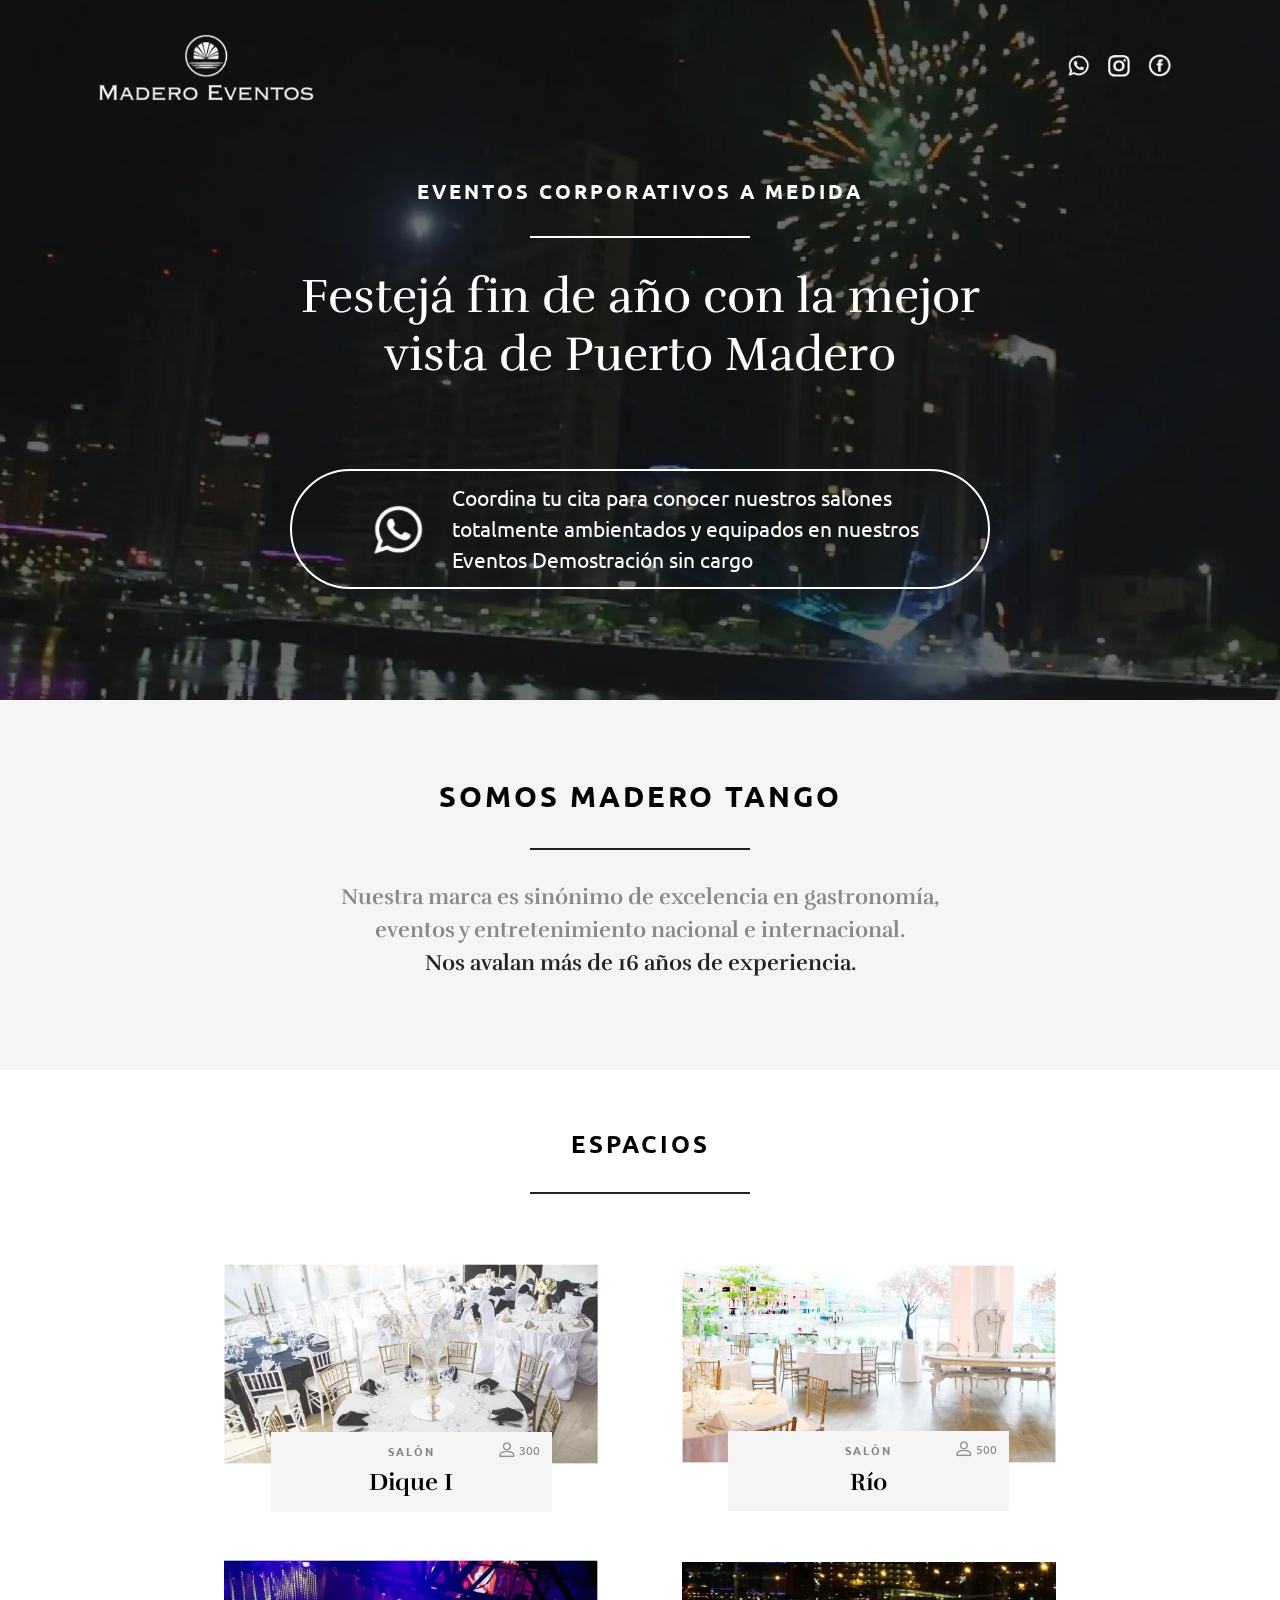
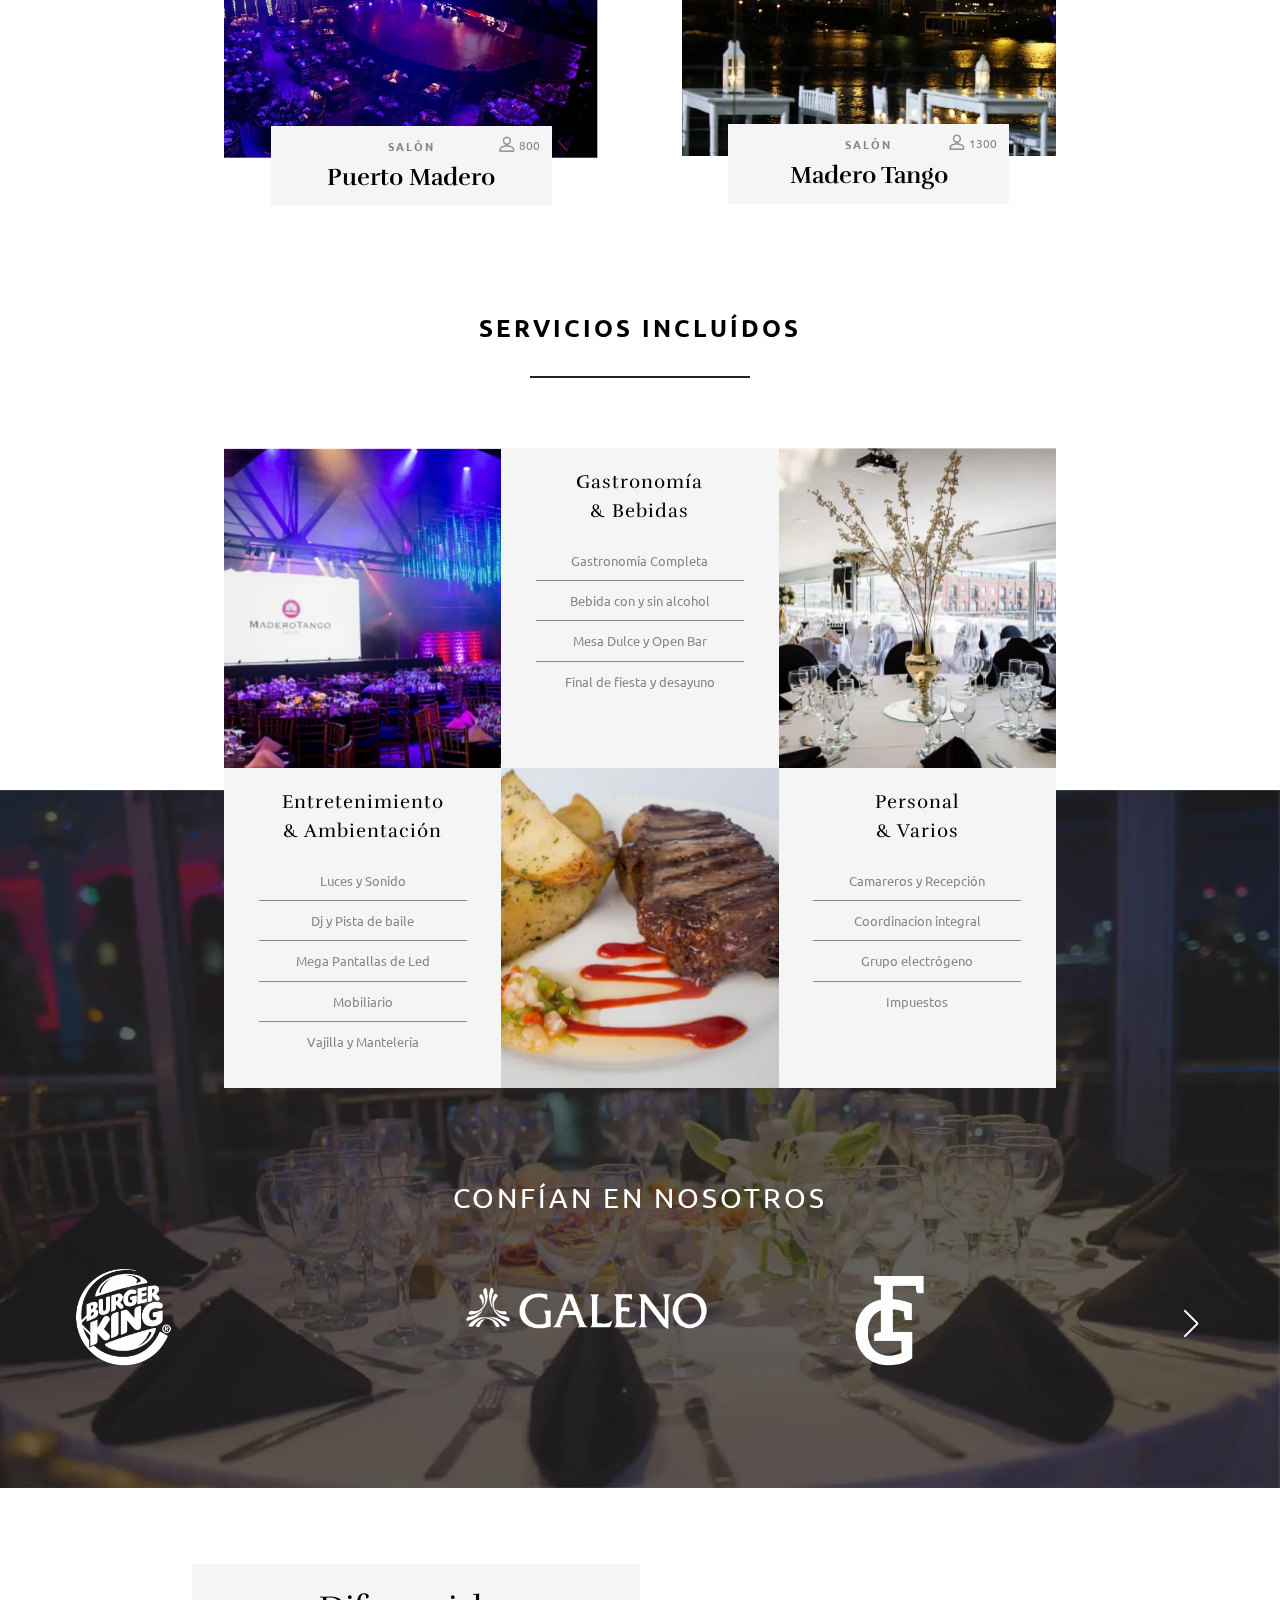
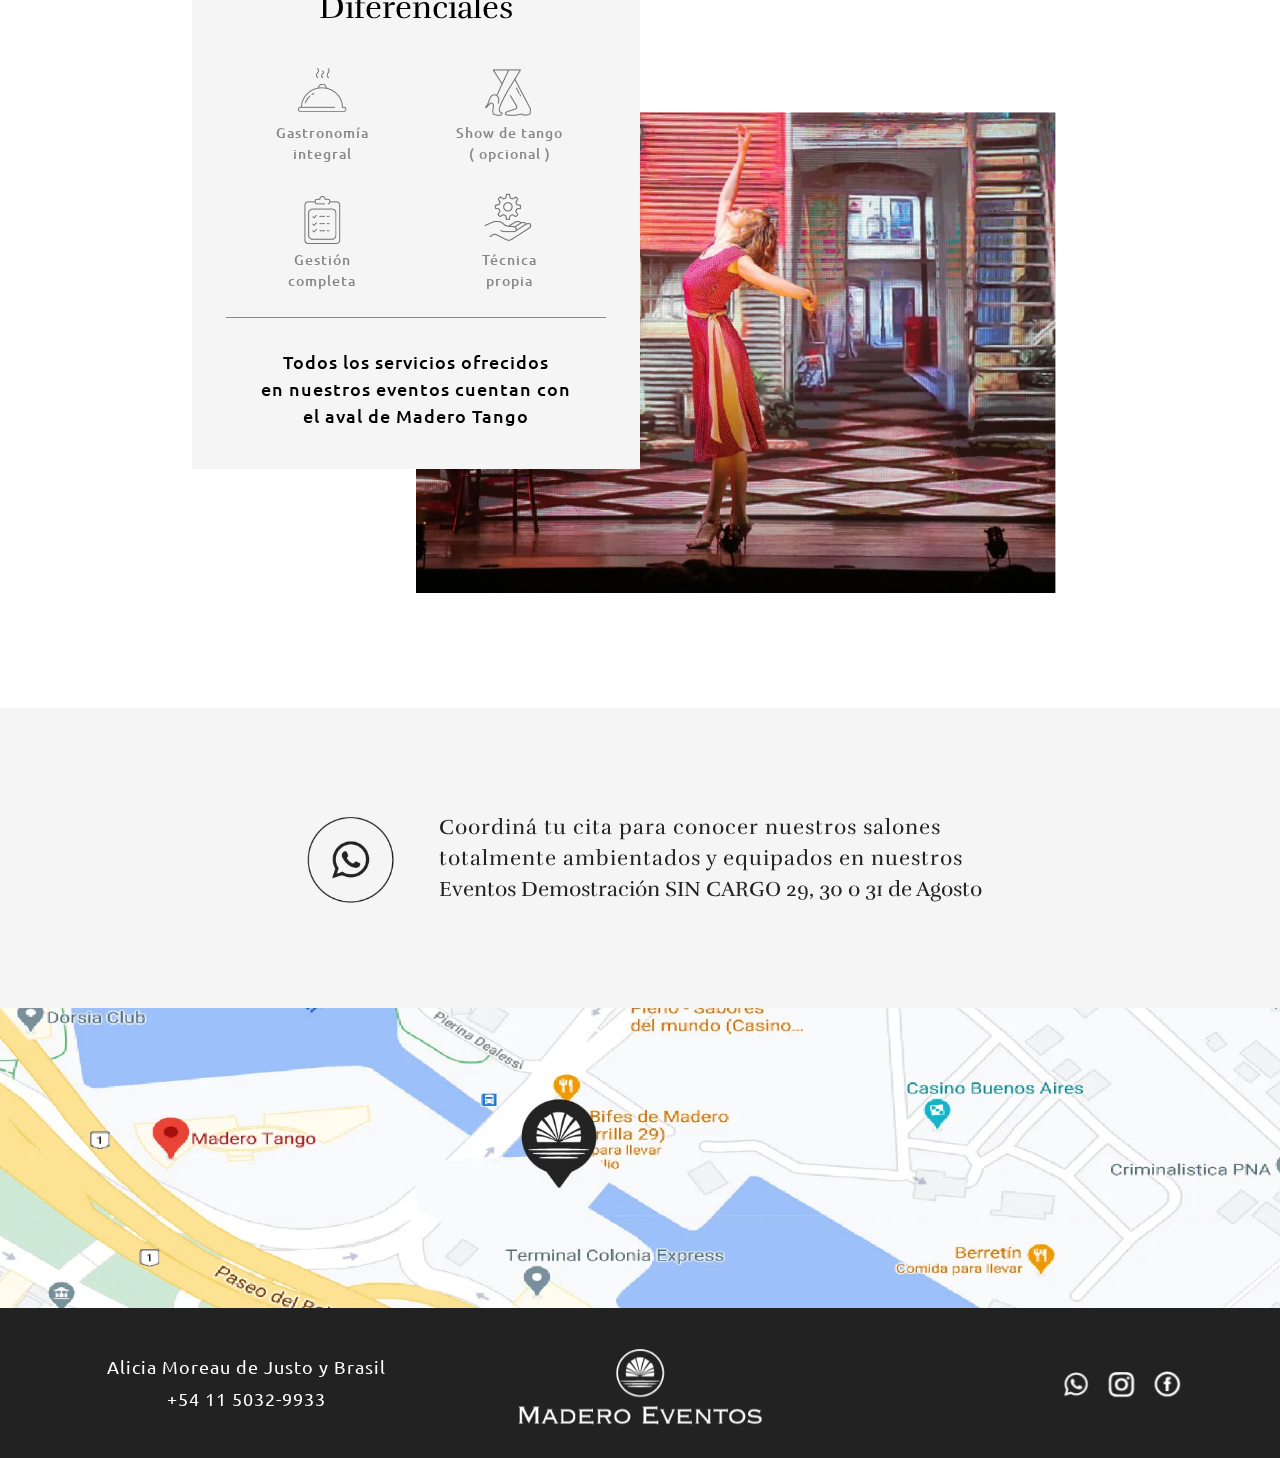
<file: index.html>
<!DOCTYPE html>
<html lang="es">
  <head>
    <meta charset="UTF-8" />
    <meta http-equiv="X-UA-Compatible" content="IE=edge" />
    <meta name="viewport" content="width=device-width, initial-scale=1.0" />
    <link rel="stylesheet" href="src/css/style.css" />
    <link rel="preconnect" href="https://fonts.googleapis.com" />
    <link rel="preconnect" href="https://fonts.gstatic.com" crossorigin />
    <link
      href="https://fonts.googleapis.com/css2?family=Montserrat:wght@300;400;500&family=Rufina:wght@400;700&family=Ubuntu:wght@300;400;700&display=swap"
      rel="stylesheet"
    />
    <link
      rel="stylesheet"
      href="https://unpkg.com/swiper/swiper-bundle.min.css"
    />
    <link rel="icon" href="src/images/favicon.png" />
    <link
      rel="preload"
      as="image"
      href="src/images/hero.webp"
      type="image/webp"
    />
    <title>Madero Tango Eventos</title>
  </head>
  <body>
    <header class="header">
      <div class="header--container">
        <figure class="header--container--figure">
          <img
            src="src/images/logo-madero-eventos.png"
            alt="logo-madero-eventos"
          />
        </figure>
        <div class="header--container--redes">
          <a
            href="https://wa.link/bwr34r"
            class="header--container--redes--a"
            target="_blank"
            ><img src="src/images/redes1.png" alt="wsp"
          /></a>
          <a
            href="https://www.instagram.com/maderotangoeventos/"
            class="header--container--redes--a"
            target="_blank"
            ><img src="src/images/redes2.png" alt="ig"
          /></a>
          <a
            href="https://www.facebook.com/maderotangoeventos/"
            class="header--container--redes--a"
            target="_blank"
            ><img src="src/images/redes3.png" alt="fb"
          /></a>
        </div>
      </div>
    </header>
    <div class="hero corporativo">
      <div class="hero--container">
        <h3 class="hero--container--title desk">
          eventos corporativos a medida
        </h3>
        <h3 class="hero--container--title mob">
          eventos <br />
          corporativos a medida
        </h3>
        <div class="hero--container--line"></div>
        <h2 class="hero--container--subtitle desk">
          Festejá fin de año con la mejor <br />
          vista de Puerto Madero
        </h2>
        <h2 class="hero--container--subtitle mob">
          Festejá fin de año <br />
          con la mejor vista de <br />
          Puerto Madero
        </h2>
        <div class="hero--container--contacto">
          <a
            href="https://wa.link/bwr34r"
            class="hero--container--contacto--link"
            target="_blank"
          >
            <figure></figure>
            <div class="hero--container--contacto--link--text">
              <p class="desk">
                <span class="span1">
                  Coordina tu cita para conocer nuestros salones <br />
                  totalmente ambientados y equipados en nuestros
                </span>
                Eventos Demostración sin cargo
              </p>
              <p class="mob">
                <span class="span2">
                  Coordina tu cita para conocer <br />
                  nuestros salones totalmente <br />
                  ambientados y equipados en</span
                >
                <br />
                <span class="span1"> nuestros Eventos Demostración </span>
                <br />
                sin cargo
              </p>
            </div>
          </a>
        </div>
      </div>
    </div>
    <section class="somos">
      <div class="somos--container">
        <h1 class="somos--container--title">somos madero tango</h1>
        <div class="somos--container--line"></div>
        <p class="somos--container--text desk">
          Nuestra marca es sinónimo de excelencia en gastronomía, <br />
          eventos y entretenimiento nacional e internacional.
        </p>
        <p class="somos--container--text-span desk">
          Nos avalan más de 16 años de experiencia.
        </p>
        <p class="somos--container--text mob">
          Nuestra marca es sinónimo <br />
          de excelencia en gastronomía, eventos y <br />
          entretenimiento nacional e internacional. <br />
        </p>
        <p class="somos--container--text-span mob">
          Nos avalan más de 16 años <br />
          de experiencia.
        </p>
      </div>
    </section>
    <section class="espacios">
      <h4 class="espacios--title">espacios</h4>
      <div class="espacios--line"></div>
      <div class="espacios--container">
        <div class="espacios--container--box">
          <img
            src="src/images/salon1.webp"
            alt=""
            class="espacios--container--box--bg"
          />
          <div class="espacios--container--box--text">
            <div class="espacios--container--box--text--capacidad">
              <img src="src/images/capacidad.png" alt="" />
              <p>300</p>
            </div>
            <p class="espacios--container--box--text--salon">SALÓN</p>
            <h6>Dique I</h6>
          </div>
        </div>
        <div class="espacios--container--box">
          <img
            src="src/images/salon2.webp"
            alt=""
            class="espacios--container--box--bg"
          />
          <div class="espacios--container--box--text">
            <div class="espacios--container--box--text--capacidad">
              <img src="src/images/capacidad.png" alt="" />
              <p>500</p>
            </div>
            <p class="espacios--container--box--text--salon">SALÓN</p>
            <h6>Río</h6>
          </div>
        </div>
        <div class="espacios--container--box">
          <img
            src="src/images/salon3.webp"
            alt=""
            class="espacios--container--box--bg"
          />
          <div class="espacios--container--box--text">
            <div class="espacios--container--box--text--capacidad">
              <img src="src/images/capacidad.png" alt="" />
              <p>800</p>
            </div>
            <p class="espacios--container--box--text--salon">SALÓN</p>
            <h6>Puerto Madero</h6>
          </div>
        </div>
        <div class="espacios--container--box">
          <img
            src="src/images/salon4.webp"
            alt=""
            class="espacios--container--box--bg"
          />
          <div class="espacios--container--box--text">
            <div class="espacios--container--box--text--capacidad">
              <img src="src/images/capacidad.png" alt="" />
              <p>1300</p>
            </div>
            <p class="espacios--container--box--text--salon">SALÓN</p>
            <h6>Madero Tango</h6>
          </div>
        </div>
      </div>
    </section>
    <section class="servicios">
      <h4 class="servicios--title">servicios incluídos</h4>
      <div class="servicios--line"></div>
      <div class="servicios--container desk">
        <div class="servicios--container--box">
          <img src="src/images/servicios1.webp" alt="" />
        </div>
        <div class="servicios--container--box">
          <h6 class="servicios--container--box--title">
            Gastronomía <br />
            & Bebidas
          </h6>
          <p class="servicios--container--box--text">Gastronomía Completa</p>
          <div class="servicios--container--box--line"></div>
          <p class="servicios--container--box--text">
            Bebida con y sin alcohol
          </p>
          <div class="servicios--container--box--line"></div>
          <p class="servicios--container--box--text">Mesa Dulce y Open Bar</p>
          <div class="servicios--container--box--line"></div>
          <p class="servicios--container--box--text">
            Final de fiesta y desayuno
          </p>
        </div>
        <div class="servicios--container--box">
          <img src="src/images/servicios2.webp" alt="" />
        </div>
        <div class="servicios--container--box">
          <h6 class="servicios--container--box--title">
            Entretenimiento <br />
            & Ambientación
          </h6>
          <p class="servicios--container--box--text">Luces y Sonido</p>
          <div class="servicios--container--box--line"></div>
          <p class="servicios--container--box--text">Dj y Pista de baile</p>
          <div class="servicios--container--box--line"></div>
          <p class="servicios--container--box--text">Mega Pantallas de Led</p>
          <div class="servicios--container--box--line"></div>
          <p class="servicios--container--box--text">Mobiliario</p>
          <div class="servicios--container--box--line"></div>
          <p class="servicios--container--box--text">Vajilla y Mantelería</p>
        </div>
        <div class="servicios--container--box">
          <img src="src/images/servicios3.webp" alt="" />
        </div>
        <div class="servicios--container--box">
          <h6 class="servicios--container--box--title">
            Personal <br />
            & Varios
          </h6>
          <p class="servicios--container--box--text">Camareros y Recepción</p>
          <div class="servicios--container--box--line"></div>
          <p class="servicios--container--box--text">Coordinacion integral</p>
          <div class="servicios--container--box--line"></div>
          <p class="servicios--container--box--text">Grupo electrógeno</p>
          <div class="servicios--container--box--line"></div>
          <p class="servicios--container--box--text">Impuestos</p>
        </div>
      </div>
      <div class="servicios--container mob">
        <div class="servicios--container--box">
          <img src="src/images/servicios3.webp" alt="" />
          <h6 class="servicios--container--box--title">
            Gastronomía <br />
            & Bebidas
          </h6>
          <p class="servicios--container--box--text">Gastronomía Completa</p>
          <div class="servicios--container--box--line"></div>
          <p class="servicios--container--box--text">
            Bebida con y sin alcohol
          </p>
          <div class="servicios--container--box--line"></div>
          <p class="servicios--container--box--text">Mesa Dulce y Open Bar</p>
          <div class="servicios--container--box--line"></div>
          <p class="servicios--container--box--text">
            Final de fiesta y desayuno
          </p>
        </div>

        <div class="servicios--container--box">
          <img src="src/images/servicios1.webp" alt="" />
          <h6 class="servicios--container--box--title">
            Entretenimiento <br />
            & Ambientación
          </h6>
          <p class="servicios--container--box--text">Luces y Sonido</p>
          <div class="servicios--container--box--line"></div>
          <p class="servicios--container--box--text">Dj y Pista de baile</p>
          <div class="servicios--container--box--line"></div>
          <p class="servicios--container--box--text">Mega Pantallas de Led</p>
          <div class="servicios--container--box--line"></div>
          <p class="servicios--container--box--text">Mobiliario</p>
          <div class="servicios--container--box--line"></div>
          <p class="servicios--container--box--text">Vajilla y Mantelería</p>
        </div>

        <div class="servicios--container--box">
          <img src="src/images/servicios2.webp" alt="" />
          <h6 class="servicios--container--box--title">
            Personal <br />
            & Varios
          </h6>
          <p class="servicios--container--box--text">Camareros y Recepción</p>
          <div class="servicios--container--box--line"></div>
          <p class="servicios--container--box--text">Coordinacion integral</p>
          <div class="servicios--container--box--line"></div>
          <p class="servicios--container--box--text">Grupo electrógeno</p>
          <div class="servicios--container--box--line"></div>
          <p class="servicios--container--box--text">Impuestos</p>
        </div>
      </div>
      <div class="servicios--confianza">
        <h5 class="servicios--confianza--title">confían en nosotros</h5>

        <!-- Swiper -->
        <div class="swiper-container mySwiper">
          <div class="swiper-wrapper">
            <div class="swiper-slide">
              <img src="src/images/logos1.png" alt="" class="logo-1" />
            </div>
            <div class="swiper-slide">
              <img src="src/images/logos2.png" alt="" class="logo-3" />
            </div>
            <div class="swiper-slide">
              <img src="src/images/logos3.png" alt="" class="logo-1" />
            </div>
            <div class="swiper-slide">
              <img src="src/images/logos4.png" alt="" class="logo-3" />
            </div>
            <div class="swiper-slide">
              <img src="src/images/logos5.png" alt="" class="logo-2" />
            </div>
            <div class="swiper-slide">
              <img src="src/images/logos6.png" alt="" class="logo-3" />
            </div>
            <div class="swiper-slide">
              <img src="src/images/logos7.png" alt="" class="logo-3" />
            </div>
            <div class="swiper-slide">
              <img src="src/images/logos8.png" alt="" class="logo-2" />
            </div>
            <div class="swiper-slide">
              <img src="src/images/logos9.png" alt="" class="logo-2" />
            </div>
            <div class="swiper-slide">
              <img src="src/images/logos10.png" alt="" class="logo-3" />
            </div>
            <div class="swiper-slide">
              <img src="src/images/logos11.png" alt="" class="logo-2" />
            </div>
            <div class="swiper-slide">
              <img src="src/images/logos12.png" alt="" class="logo-3" />
            </div>
            <div class="swiper-slide">
              <img src="src/images/logos13.png" alt="" class="logo-2" />
            </div>
            <div class="swiper-slide">
              <img src="src/images/logos14.png" alt="" class="logo-3" />
            </div>
            <div class="swiper-slide">
              <img src="src/images/logos15.png" alt="" class="logo-3" />
            </div>
          </div>
          <div class="swiper-button-next"></div>
          <div class="swiper-button-prev"></div>
        </div>
      </div>
    </section>
    <section class="diferenciales">
      <div class="diferenciales--container">
        <h6 class="diferenciales--container--title">Diferenciales</h6>
        <div class="diferenciales--container--boxcont">
          <div class="diferenciales--container--boxcont--box">
            <img
              src="src/images/diferenciales1.png"
              class="diferenciales--container--boxcont--box--img"
              alt=""
            />
            <p>
              Gastronomía <br />
              integral
            </p>
          </div>
          <div class="diferenciales--container--boxcont--box">
            <img
              src="src/images/diferenciales2.png"
              class="diferenciales--container--boxcont--box--img"
              alt=""
            />
            <p>
              Show de tango <br />
              ( opcional )
            </p>
          </div>
          <div class="diferenciales--container--boxcont--box">
            <img
              src="src/images/diferenciales3.png"
              class="diferenciales--container--boxcont--box--img"
              alt=""
            />
            <p>
              Gestión <br />
              completa
            </p>
          </div>
          <div class="diferenciales--container--boxcont--box">
            <img
              src="src/images/diferenciales4.png"
              class="diferenciales--container--boxcont--box--img"
              alt=""
            />
            <p>
              Técnica <br />
              propia
            </p>
          </div>
        </div>
        <p class="diferenciales--container--text">
          Todos los servicios ofrecidos
          <br />
          en nuestros eventos cuentan con
          <br />
          el aval de Madero Tango
        </p>
      </div>
      <img
        src="src/images/diferenciales-section.webp"
        class="diferenciales--img mob"
        alt=""
      />
    </section>
    <section class="contacto">
      <div class="contacto--container">
        <a
          href="https://wa.link/bwr34r"
          target="_blank"
          class="contacto--container--link"
        >
          <div class="contacto--container--link--img"></div>
          <div class="contacto--container--link--text">
            <p class="desk">
              <span class="span2">
                Coordiná tu cita para conocer nuestros salones <br />
                totalmente ambientados y equipados en nuestros
              </span>

              Eventos Demostración SIN CARGO 29, 30 o 31 de Agosto
            </p>
            <p class="mob">
              Coordiná tu cita para conocer nuestros <br />
              salones totalmente ambientados y equipados <br />
              en nuestros Eventos Demostración <br />
              SIN CARGO 29, 30 o 31 de Agosto
            </p>
          </div>
        </a>
      </div>
      <a
        href="https://www.google.com.ar/maps/place/Madero+Eventos+%7C+Salones+Eventos+%26+Fiestas+%7C+Puerto+Madero%7C+Madero+Tango+%7C/@-34.6238456,-58.3660055,17z/data=!3m1!4b1!4m5!3m4!1s0x95a334ce151d7abb:0x9421e45d0b001615!8m2!3d-34.6238456!4d-58.3638168"
        class="contacto--maplink"
      >
        <div class="contacto--maplink--map"></div>
      </a>
    </section>
    <footer class="footer">
      <div class="footer--container desk">
        <div class="footer--container--datos">
          <p>Alicia Moreau de Justo y Brasil</p>
          <p>+54 11 5032-9933</p>
        </div>
        <div class="footer--container--logo">
          <figure class="footer--container--logo--figure">
            <img src="src/images/logo-madero-eventos.png" alt="" />
          </figure>
        </div>
        <div class="footer--container--redes">
          <a
            href="https://wa.link/bwr34r"
            class="footer--container--redes--a"
            target="_blank"
            ><img src="src/images/redes1.png" alt="wsp"
          /></a>
          <a
            href="https://www.instagram.com/maderotangoeventos/"
            class="footer--container--redes--a"
            target="_blank"
            ><img src="src/images/redes2.png" alt="ig"
          /></a>
          <a
            href="https://www.facebook.com/maderotangoeventos/"
            class="footer--container--redes--a"
            target="_blank"
            ><img src="src/images/redes3.png" alt="fb"
          /></a>
        </div>
      </div>

      <div class="footer--container mob">
        <div class="footer--container--logo">
          <figure class="footer--container--logo--figure">
            <img src="src/images/logo-madero-eventos.png" alt="" />
          </figure>
        </div>
        <div class="footer--container--datos">
          <p>Alicia Moreau de Justo y Brasil</p>
          <p>+54 11 5032-9933</p>
        </div>

        <div class="footer--container--redes">
          <a
            href="https://wa.link/svljll"
            class="footer--container--redes--a"
            target="_blank"
            ><img src="src/images/redes1.png" alt="wsp"
          /></a>
          <a
            href="https://www.instagram.com/maderotangoeventos/"
            class="footer--container--redes--a"
            target="_blank"
            ><img src="src/images/redes2.png" alt="ig"
          /></a>
          <a
            href="https://www.facebook.com/maderotangoeventos/"
            class="footer--container--redes--a"
            target="_blank"
            ><img src="src/images/redes3.png" alt="fb"
          /></a>
        </div>
      </div>
    </footer>
    <script src="https://unpkg.com/swiper/swiper-bundle.min.js"></script>

    <!-- Initialize Swiper -->
    <script>
      var swiper = new Swiper(".mySwiper", {
        slidesPerView: 3,
        spaceBetween: 0,
        loop: true,
        autoplay: {
          delay: 4500,
          disableOnInteraction: false,
        },
        pagination: {
          el: ".swiper-pagination",
          clickable: true,
        },
        navigation: {
          nextEl: ".swiper-button-next",
          prevEl: ".swiper-button-prev",
        },
      });
    </script>
  </body>
</html>
</file>
<file: src/css/style.css>
/* Reboot Codes - Based on normalize.css v5.0.0
**********************/
html {
  line-height: 1.15;
  -ms-text-size-adjust: 100%;
  -webkit-text-size-adjust: 100%; }

body {
  margin: 0; }

article,
aside,
footer,
header,
nav,
section {
  display: block; }

h1 {
  font-size: 2em;
  margin: 0.67em 0; }

figcaption,
figure,
main {
  display: block; }

figure {
  margin: 1em 40px; }

hr {
  -webkit-box-sizing: content-box;
  box-sizing: content-box;
  height: 0;
  overflow: visible; }

pre {
  font-family: monospace, monospace;
  font-size: 1em; }

a {
  background-color: transparent;
  -webkit-text-decoration-skip: objects; }

a:active,
a:hover {
  outline-width: 0; }

abbr[title] {
  border-bottom: none;
  text-decoration: underline;
  -webkit-text-decoration: underline dotted;
  text-decoration: underline dotted; }

b,
strong {
  font-weight: inherit; }

b,
strong {
  font-weight: bolder; }

code,
kbd,
samp {
  font-family: monospace, monospace;
  font-size: 1em; }

dfn {
  font-style: italic; }

mark {
  background-color: #ff0;
  color: #000; }

small {
  font-size: 80%; }

sub,
sup {
  font-size: 75%;
  line-height: 0;
  position: relative;
  vertical-align: baseline; }

sub {
  bottom: -0.25em; }

sup {
  top: -0.5em; }

audio,
video {
  display: inline-block; }

audio:not([controls]) {
  display: none;
  height: 0; }

img {
  border-style: none; }

svg:not(:root) {
  overflow: hidden; }

button,
input,
optgroup,
select,
textarea {
  font-family: sans-serif;
  font-size: 100%;
  line-height: 1.15;
  margin: 0; }

button,
input {
  overflow: visible; }

button,
select {
  text-transform: none; }

button,
html [type="button"],
[type="reset"],
[type="submit"] {
  -webkit-appearance: button; }

button::-moz-focus-inner,
[type="button"]::-moz-focus-inner,
[type="reset"]::-moz-focus-inner,
[type="submit"]::-moz-focus-inner {
  border-style: none;
  padding: 0; }

button:-moz-focusring,
[type="button"]:-moz-focusring,
[type="reset"]:-moz-focusring,
[type="submit"]:-moz-focusring {
  outline: 1px dotted ButtonText; }

fieldset {
  border: 1px solid #c0c0c0;
  margin: 0 2px;
  padding: 0.35em 0.625em 0.75em; }

legend {
  -webkit-box-sizing: border-box;
  box-sizing: border-box;
  color: inherit;
  display: table;
  max-width: 100%;
  padding: 0;
  white-space: normal; }

progress {
  display: inline-block;
  vertical-align: baseline; }

textarea {
  overflow: auto; }

[type="checkbox"],
[type="radio"] {
  -webkit-box-sizing: border-box;
  box-sizing: border-box;
  padding: 0; }

[type="number"]::-webkit-inner-spin-button,
[type="number"]::-webkit-outer-spin-button {
  height: auto; }

[type="search"] {
  -webkit-appearance: textfield;
  outline-offset: -2px; }

[type="search"]::-webkit-search-cancel-button,
[type="search"]::-webkit-search-decoration {
  -webkit-appearance: none; }

::-webkit-file-upload-button {
  -webkit-appearance: button;
  font: inherit; }

details,
menu {
  display: block; }

summary {
  display: list-item; }

canvas {
  display: inline-block; }

template {
  display: none; }

[hidden] {
  display: none; }

html {
  -webkit-box-sizing: border-box;
  box-sizing: border-box; }

*,
*::before,
*::after {
  -webkit-box-sizing: inherit;
  box-sizing: inherit; }

@-ms-viewport {
  width: device-width; }

html {
  -ms-overflow-style: scrollbar;
  -webkit-tap-highlight-color: transparent; }

body {
  font-family: -apple-system, system-ui, BlinkMacSystemFont, "Segoe UI", Roboto, "Helvetica Neue", Arial, sans-serif;
  font-size: 1rem;
  font-weight: normal;
  line-height: 1.5; }

[tabindex="-1"]:focus {
  outline: none !important; }

h1, h2, h3, h4, h5, h6 {
  margin-top: 0;
  margin-bottom: .5rem; }

p {
  margin-top: 0;
  margin-bottom: 1rem; }

abbr[title],
abbr[data-original-title] {
  cursor: help; }

address {
  margin-bottom: 1rem;
  font-style: normal;
  line-height: inherit; }

ol,
ul,
dl {
  margin-top: 0;
  margin-bottom: 1rem; }

ol ol,
ul ul,
ol ul,
ul ol {
  margin-bottom: 0; }

dt {
  font-weight: bold; }

dd {
  margin-bottom: .5rem;
  margin-left: 0; }

blockquote {
  margin: 0 0 1rem; }

a {
  color: #0275d8;
  text-decoration: none; }

a:hover {
  color: inherit;
  text-decoration: underline; }

a:not([href]):not([tabindex]) {
  color: inherit;
  text-decoration: none; }

a:not([href]):not([tabindex]):focus, a:not([href]):not([tabindex]):hover {
  color: inherit;
  text-decoration: none; }

a:not([href]):not([tabindex]):focus {
  outline: 0; }

pre {
  margin-top: 0;
  margin-bottom: 1rem;
  overflow: auto; }

figure {
  margin: 0 0 1rem; }

img {
  vertical-align: middle; }

[role="button"] {
  cursor: pointer; }

a,
area,
button,
[role="button"],
input,
label,
select,
summary,
textarea {
  -ms-touch-action: manipulation;
  touch-action: manipulation; }

table {
  border-collapse: collapse;
  background-color: transparent; }

caption {
  padding-top: 0.75rem;
  padding-bottom: 0.75rem;
  color: #636c72;
  text-align: left;
  caption-side: bottom; }

th {
  text-align: left; }

label {
  display: inline-block;
  margin-bottom: .5rem; }

button:focus {
  outline: 1px dotted;
  outline: 5px auto -webkit-focus-ring-color; }

input,
button,
select,
textarea {
  line-height: inherit; }

input[type="radio"]:disabled,
input[type="checkbox"]:disabled {
  cursor: not-allowed; }

input[type="date"],
input[type="time"],
input[type="datetime-local"],
input[type="month"] {
  -webkit-appearance: listbox; }

textarea {
  resize: vertical; }

fieldset {
  min-width: 0;
  padding: 0;
  margin: 0;
  border: 0; }

legend {
  display: block;
  width: 100%;
  padding: 0;
  margin-bottom: .5rem;
  font-size: 1.5rem;
  line-height: inherit; }

input[type="search"] {
  -webkit-appearance: none; }

output {
  display: inline-block; }

[hidden] {
  display: none !important; }

/*# sourceMappingURL=bootstrap-reboot.css.map */
/* Media Queries Mixin
**********************/
* {
  -webkit-animation-name: load;
  animation-name: load;
  -webkit-animation-duration: 1s;
  animation-duration: 1s;
  -webkit-animation-timing-function: ease-in;
  animation-timing-function: ease-in;
  -webkit-animation-fill-mode: forwards;
  animation-fill-mode: forwards;
  opacity: 1;
  will-change: opacity; }

@-webkit-keyframes load {
  0% {
    opacity: 0; }
  100% {
    opacity: 1; } }

@keyframes load {
  0% {
    opacity: 0; }
  100% {
    opacity: 1; } }

html {
  margin: 0; }

body {
  margin: 0;
  width: 100%;
  font-size: 8px;
  max-width: 1800px;
  margin: 0 auto; }
  @media only screen and (min-width: 380px) {
    body {
      font-size: 10px; } }
  @media only screen and (min-width: 480px) {
    body {
      font-size: 12px; } }
  @media only screen and (min-width: 768px) {
    body {
      font-size: 16px; } }
  @media only screen and (min-width: 1780px) {
    body {
      -webkit-box-shadow: 0 0 5px 0 rgba(0, 0, 0, 0.5);
      box-shadow: 0 0 5px 0 rgba(0, 0, 0, 0.5); } }

h1,
h3,
h4,
h5 {
  text-transform: uppercase;
  letter-spacing: 2px;
  font-weight: 600;
  font-family: "Ubuntu", sans-serif; }
  @media only screen and (min-width: 768px) {
    h1,
    h3,
    h4,
    h5 {
      letter-spacing: 3px; } }

h4 {
  margin-bottom: 0;
  font-size: 2.2em; }
  @media only screen and (min-width: 768px) {
    h4 {
      font-size: 1.5em; } }

.desk {
  display: none; }

.servicios--container.desk {
  display: none; }

.footer--container.desk {
  display: none; }

@media only screen and (min-width: 768px) {
  .desk {
    display: -webkit-box;
    display: -ms-flexbox;
    display: flex; }
  .mob {
    display: none; }
  .servicios--container.desk {
    display: -webkit-box;
    display: -ms-flexbox;
    display: flex; }
  .servicios--container.mob {
    display: none; }
  .footer--container.desk {
    display: -webkit-box;
    display: -ms-flexbox;
    display: flex; }
  .footer--container.mob {
    display: none; } }

.header {
  width: 100%;
  max-width: 1800px;
  height: 130px;
  position: absolute;
  z-index: 2; }
  .header--container {
    width: 85%;
    height: 130px;
    margin: 0 auto;
    display: -webkit-box;
    display: -ms-flexbox;
    display: flex;
    -webkit-box-pack: center;
    -ms-flex-pack: center;
    justify-content: center;
    -webkit-box-align: center;
    -ms-flex-align: center;
    align-items: center; }
    @media only screen and (min-width: 768px) {
      .header--container {
        -webkit-box-pack: justify;
        -ms-flex-pack: justify;
        justify-content: space-between; } }
    .header--container--figure {
      margin: 0; }
      .header--container--figure img {
        width: 220px; }
    .header--container--redes {
      width: 130px;
      display: none;
      -webkit-box-pack: space-evenly;
      -ms-flex-pack: space-evenly;
      justify-content: space-evenly; }
      @media only screen and (min-width: 768px) {
        .header--container--redes {
          display: -webkit-box;
          display: -ms-flexbox;
          display: flex; } }
      .header--container--redes img {
        width: 30px; }

.hero {
  width: 100%;
  height: 100vh;
  min-height: 568px;
  max-height: 740px;
  background-size: 402%;
  background-position: 60% top;
  background-repeat: no-repeat;
  background-color: black;
  position: relative;
  display: -webkit-box;
  display: -ms-flexbox;
  display: flex;
  -webkit-box-pack: center;
  -ms-flex-pack: center;
  justify-content: center;
  -webkit-box-align: center;
  -ms-flex-align: center;
  align-items: center; }
  @media only screen and (min-width: 480px) {
    .hero {
      min-height: 700px;
      max-height: 1024px; } }
  @media only screen and (min-width: 768px) {
    .hero {
      max-height: 850px;
      background-size: 282%;
      -webkit-box-align: start;
      -ms-flex-align: start;
      align-items: flex-start; } }
  @media only screen and (min-width: 992px) {
    .hero {
      background-size: 148%;
      background-position: center;
      max-height: 700px;
      min-height: 600px;
      -webkit-box-align: center;
      -ms-flex-align: center;
      align-items: center; } }
  @media only screen and (min-width: 1200px) {
    .hero {
      background-size: 125%; } }
  @media only screen and (min-width: 1480px) {
    .hero {
      background-size: 112%;
      max-height: 800px; } }
  .hero--container {
    width: 95%;
    height: 420px;
    margin-top: 30px;
    -webkit-box-orient: vertical;
    -webkit-box-direction: normal;
    -ms-flex-direction: column;
    flex-direction: column;
    display: -webkit-box;
    display: -ms-flexbox;
    display: flex;
    -webkit-box-pack: center;
    -ms-flex-pack: center;
    justify-content: center;
    -webkit-box-align: center;
    -ms-flex-align: center;
    align-items: center; }
    @media only screen and (min-width: 380px) {
      .hero--container {
        height: 390px; } }
    @media only screen and (min-width: 768px) {
      .hero--container {
        width: 70%;
        height: 500px;
        -webkit-box-pack: center;
        -ms-flex-pack: center;
        justify-content: center;
        margin-top: 200px; } }
    @media only screen and (min-width: 992px) {
      .hero--container {
        margin-top: 30px; } }
    .hero--container--title {
      font-size: 1.5em;
      margin: 0 0 0;
      text-align: center;
      color: #fff; }
      @media only screen and (min-width: 380px) {
        .hero--container--title {
          margin: 0; } }
      @media only screen and (min-width: 768px) {
        .hero--container--title {
          font-size: 1.3em; } }
      @media only screen and (min-width: 992px) {
        .hero--container--title {
          margin: 40px 0 0;
          font-size: 1.25em; } }
      @media only screen and (min-width: 1480px) {
        .hero--container--title {
          font-size: 1.5em; } }
    .hero--container--line {
      width: 10.75rem;
      margin: 1.875rem 0;
      border-top: 2px solid #fff; }
      @media only screen and (min-width: 480px) {
        .hero--container--line {
          width: 14.75rem; } }
      @media only screen and (min-width: 768px) {
        .hero--container--line {
          width: 13.75rem; } }
    .hero--container--subtitle {
      font-weight: 400;
      font-size: 3.5em;
      margin: 0 0 2.5rem;
      line-height: 120%;
      text-align: center;
      color: #fff;
      font-family: "Rufina", serif; }
      @media only screen and (min-width: 768px) {
        .hero--container--subtitle {
          font-size: 2.3em; } }
      @media only screen and (min-width: 992px) {
        .hero--container--subtitle {
          font-size: 3em; } }
      @media only screen and (min-width: 1480px) {
        .hero--container--subtitle {
          font-size: 3.5em; } }
    .hero--container--contacto {
      width: 100%;
      margin-top: 0px;
      display: -webkit-box;
      display: -ms-flexbox;
      display: flex;
      -webkit-box-pack: center;
      -ms-flex-pack: center;
      justify-content: center;
      -webkit-box-align: center;
      -ms-flex-align: center;
      align-items: center; }
      @media only screen and (min-width: 768px) {
        .hero--container--contacto {
          width: 700px;
          height: 130px;
          margin-top: 40px; } }
      .hero--container--contacto--link {
        width: 100%;
        padding: 10px 0;
        display: -webkit-box;
        display: -ms-flexbox;
        display: flex;
        -webkit-box-align: center;
        -ms-flex-align: center;
        align-items: center;
        -webkit-box-pack: center;
        -ms-flex-pack: center;
        justify-content: center;
        text-decoration: none;
        border-radius: 80px;
        -webkit-transition: 0.3s;
        -o-transition: 0.3s;
        transition: 0.3s;
        will-change: transform scale;
        border: 2px solid #fff; }
        @media only screen and (min-width: 380px) {
          .hero--container--contacto--link {
            width: 95%;
            padding: 15px 0; } }
        @media only screen and (min-width: 480px) {
          .hero--container--contacto--link {
            width: 410px; } }
        @media only screen and (min-width: 768px) {
          .hero--container--contacto--link {
            height: 120px;
            width: 95%;
            border-radius: 80px; } }
        @media only screen and (min-width: 992px) {
          .hero--container--contacto--link {
            width: 100%; } }
        .hero--container--contacto--link figure {
          width: 50px;
          height: 50px;
          margin: 0 0.25rem 0 0;
          background-image: url(../images/hero-wsp.png);
          background-size: 100%;
          background-repeat: no-repeat; }
          @media only screen and (min-width: 380px) {
            .hero--container--contacto--link figure {
              width: 70px;
              height: 70px; } }
          @media only screen and (min-width: 768px) {
            .hero--container--contacto--link figure {
              margin: 0 1.25rem 0 0; } }
        .hero--container--contacto--link--text {
          display: -webkit-box;
          display: -ms-flexbox;
          display: flex;
          -webkit-box-orient: vertical;
          -webkit-box-direction: normal;
          -ms-flex-direction: column;
          flex-direction: column; }
          .hero--container--contacto--link--text p {
            font-size: 1.5em;
            margin: 0;
            height: inherit;
            -webkit-box-orient: vertical;
            -webkit-box-direction: normal;
            -ms-flex-direction: column;
            flex-direction: column;
            color: #fff;
            font-family: "Ubuntu", sans-serif; }
            @media only screen and (min-width: 380px) {
              .hero--container--contacto--link--text p {
                font-size: 1.3em; } }
            @media only screen and (min-width: 768px) {
              .hero--container--contacto--link--text p {
                font-size: 1.2em; } }
            @media only screen and (min-width: 992px) {
              .hero--container--contacto--link--text p {
                font-size: 1.3em; } }
            .hero--container--contacto--link--text p.span1 {
              letter-spacing: 1px; }
            .hero--container--contacto--link--text p.span2 {
              letter-spacing: 2px; }
        .hero--container--contacto--link:hover {
          -webkit-transform: scale(1.02);
          -ms-transform: scale(1.02);
          transform: scale(1.02);
          text-decoration: none; }
  .hero.corporativo {
    background-image: url(../images/hero.webp); }
  .hero.social {
    background-image: url(../images/hero2.webp);
    background-position: center 80%; }
  .hero--overlay {
    position: absolute;
    background: rgba(0, 0, 0, 0.65);
    left: 0;
    right: 0;
    bottom: 0;
    top: 0;
    width: 100%;
    height: 100vh;
    min-height: 568px;
    max-height: 740px; }
    @media only screen and (min-width: 480px) {
      .hero--overlay {
        min-height: 700px;
        max-height: 1024px; } }
    @media only screen and (min-width: 768px) {
      .hero--overlay {
        max-height: 850px; } }
    @media only screen and (min-width: 992px) {
      .hero--overlay {
        max-height: 700px;
        min-height: 600px; } }
    @media only screen and (min-width: 1480px) {
      .hero--overlay {
        max-height: 800px; } }

.somos {
  width: 100%;
  height: 300px;
  background-color: #f5f5f5;
  display: -webkit-box;
  display: -ms-flexbox;
  display: flex;
  -webkit-box-pack: center;
  -ms-flex-pack: center;
  justify-content: center;
  -webkit-box-align: center;
  -ms-flex-align: center;
  align-items: center; }
  @media only screen and (min-width: 480px) {
    .somos {
      height: 370px; } }
  .somos--container {
    width: 85%;
    display: -webkit-box;
    display: -ms-flexbox;
    display: flex;
    -webkit-box-orient: vertical;
    -webkit-box-direction: normal;
    -ms-flex-direction: column;
    flex-direction: column;
    -webkit-box-align: center;
    -ms-flex-align: center;
    align-items: center; }
    .somos--container--title {
      font-size: 2.2em;
      margin-bottom: 0; }
      @media only screen and (min-width: 992px) {
        .somos--container--title {
          font-size: 1.8em; } }
    .somos--container--line {
      width: 8.75rem;
      margin: 1.875rem 0;
      border-top: 2px solid #222; }
      @media only screen and (min-width: 480px) {
        .somos--container--line {
          width: 14.75rem; } }
      @media only screen and (min-width: 768px) {
        .somos--container--line {
          width: 13.75rem; } }
    .somos--container--text {
      margin-top: 0;
      margin-bottom: 0;
      font-size: 1.7em;
      font-weight: 700;
      text-align: center;
      font-family: "Rufina", serif;
      color: #888; }
      @media only screen and (min-width: 768px) {
        .somos--container--text {
          font-size: 1.375em; } }
    .somos--container--text-span {
      margin-top: 10px;
      font-size: 1.7em;
      font-weight: 700;
      text-align: center;
      font-family: "Rufina", serif;
      color: #222; }
      @media only screen and (min-width: 768px) {
        .somos--container--text-span {
          font-size: 1.375em;
          margin-top: 0; } }

.espacios {
  margin-top: 3.5em;
  display: -webkit-box;
  display: -ms-flexbox;
  display: flex;
  -webkit-box-orient: vertical;
  -webkit-box-direction: normal;
  -ms-flex-direction: column;
  flex-direction: column;
  -webkit-box-align: center;
  -ms-flex-align: center;
  align-items: center; }
  .espacios--line {
    width: 8.75rem;
    margin: 1.875rem 0;
    border-top: 2px solid #222; }
    @media only screen and (min-width: 480px) {
      .espacios--line {
        width: 14.75rem; } }
    @media only screen and (min-width: 768px) {
      .espacios--line {
        width: 13.75rem; } }
  .espacios--container {
    width: 85%;
    margin-top: 2.5em;
    display: -webkit-box;
    display: -ms-flexbox;
    display: flex;
    -ms-flex-wrap: wrap;
    flex-wrap: wrap;
    -webkit-box-pack: justify;
    -ms-flex-pack: justify;
    justify-content: space-between;
    -webkit-box-align: center;
    -ms-flex-align: center;
    align-items: center; }
    @media only screen and (min-width: 480px) {
      .espacios--container {
        width: 70%; } }
    @media only screen and (min-width: 992px) {
      .espacios--container {
        width: 65%; } }
    .espacios--container--box {
      width: 100%;
      margin-bottom: 3em; }
      @media only screen and (min-width: 768px) {
        .espacios--container--box {
          width: 45%; } }
      .espacios--container--box--bg {
        width: 100%; }
      .espacios--container--box--text {
        width: 75%;
        height: 80px;
        margin: -2.8125em auto 0;
        position: relative;
        -webkit-box-orient: vertical;
        -webkit-box-direction: normal;
        -ms-flex-direction: column;
        flex-direction: column;
        background-color: #f5f5f5;
        display: -webkit-box;
        display: -ms-flexbox;
        display: flex;
        -webkit-box-pack: center;
        -ms-flex-pack: center;
        justify-content: center;
        -webkit-box-align: center;
        -ms-flex-align: center;
        align-items: center; }
        @media only screen and (min-width: 992px) {
          .espacios--container--box--text {
            margin: -2em auto 0; } }
        @media only screen and (min-width: 1480px) {
          .espacios--container--box--text {
            margin: -2.8125em auto 0; } }
        .espacios--container--box--text--capacidad {
          position: absolute;
          right: 12px;
          top: 7px;
          display: -webkit-box;
          display: -ms-flexbox;
          display: flex;
          -webkit-box-align: center;
          -ms-flex-align: center;
          align-items: center; }
          .espacios--container--box--text--capacidad img {
            width: 25px; }
            @media only screen and (min-width: 768px) {
              .espacios--container--box--text--capacidad img {
                width: 20px; } }
            @media only screen and (min-width: 992px) {
              .espacios--container--box--text--capacidad img {
                width: 25px; } }
          .espacios--container--box--text--capacidad p {
            font-size: 12px;
            color: #888;
            font-family: "Ubuntu", sans-serif;
            margin-bottom: 0; }
        .espacios--container--box--text--salon {
          margin: 0 0 5px;
          font-size: 11px;
          font-weight: 600;
          letter-spacing: 2px;
          font-family: "Ubuntu", sans-serif;
          color: #888; }
        .espacios--container--box--text h6 {
          margin: 0;
          font-size: 2.5em;
          font-family: "Rufina", serif; }
          @media only screen and (min-width: 768px) {
            .espacios--container--box--text h6 {
              font-size: 1.2em; } }
          @media only screen and (min-width: 992px) {
            .espacios--container--box--text h6 {
              font-size: 1.5em; } }

.servicios {
  display: -webkit-box;
  display: -ms-flexbox;
  display: flex;
  -webkit-box-orient: vertical;
  -webkit-box-direction: normal;
  -ms-flex-direction: column;
  flex-direction: column;
  -webkit-box-align: center;
  -ms-flex-align: center;
  align-items: center;
  margin-top: 3.5em;
  padding-bottom: 50px;
  background-image: url(../images/servicios-section.webp);
  background-position: bottom;
  background-size: 160%;
  background-repeat: no-repeat;
  position: relative; }
  @media only screen and (min-width: 768px) {
    .servicios {
      background-size: 100%;
      padding-bottom: 0; } }
  .servicios--line {
    width: 8.75rem;
    margin: 1.875rem 0;
    border-top: 2px solid #222; }
    @media only screen and (min-width: 480px) {
      .servicios--line {
        width: 14.75rem; } }
    @media only screen and (min-width: 768px) {
      .servicios--line {
        width: 13.75rem; } }
  .servicios--container {
    width: 85%;
    display: -webkit-box;
    display: -ms-flexbox;
    display: flex;
    -ms-flex-wrap: wrap;
    flex-wrap: wrap;
    margin-top: 2.5em; }
    @media only screen and (min-width: 480px) {
      .servicios--container {
        width: 70%; } }
    @media only screen and (min-width: 992px) {
      .servicios--container {
        width: 65%; } }
    .servicios--container--box {
      width: 100%;
      height: inherit;
      padding-bottom: 30px;
      margin-bottom: 30px;
      overflow: hidden;
      display: -webkit-box;
      display: -ms-flexbox;
      display: flex;
      -webkit-box-orient: vertical;
      -webkit-box-direction: normal;
      -ms-flex-direction: column;
      flex-direction: column;
      -webkit-box-align: center;
      -ms-flex-align: center;
      align-items: center;
      background-color: #f5f5f5; }
      @media only screen and (min-width: 768px) {
        .servicios--container--box {
          width: 33.33%;
          height: 230px;
          padding-bottom: 0;
          margin-bottom: 0; } }
      @media only screen and (min-width: 992px) {
        .servicios--container--box {
          height: 285px; } }
      @media only screen and (min-width: 1200px) {
        .servicios--container--box {
          height: 320px; } }
      @media only screen and (min-width: 1480px) {
        .servicios--container--box {
          height: 340px; } }
      .servicios--container--box img {
        width: 107%;
        margin: 0; }
        @media only screen and (min-width: 768px) {
          .servicios--container--box img {
            width: 138%;
            -o-object-position: bottom;
            object-position: bottom; } }
        @media only screen and (min-width: 1200px) {
          .servicios--container--box img {
            width: 127%; } }
        @media only screen and (min-width: 1480px) {
          .servicios--container--box img {
            width: 111%; } }
      .servicios--container--box--title {
        font-size: 2.7em;
        margin: 20px 0 25px;
        font-weight: 400;
        text-align: center;
        letter-spacing: 1px;
        font-family: "Rufina", serif; }
        @media only screen and (min-width: 768px) {
          .servicios--container--box--title {
            font-size: 1em; } }
        @media only screen and (min-width: 992px) {
          .servicios--container--box--title {
            font-size: 1.2em; } }
        @media only screen and (min-width: 1480px) {
          .servicios--container--box--title {
            margin: 40px 0 25px;
            font-size: 1.625em; } }
      .servicios--container--box--text {
        font-size: 1.7em;
        margin: 0;
        color: #888;
        font-family: "Ubuntu", sans-serif; }
        @media only screen and (min-width: 768px) {
          .servicios--container--box--text {
            font-size: 0.6875em; } }
        @media only screen and (min-width: 1200px) {
          .servicios--container--box--text {
            font-size: 0.8em; } }
      .servicios--container--box--line {
        width: 75%;
        border-top: 1px solid #888;
        margin: 10px 0; }
        @media only screen and (min-width: 768px) {
          .servicios--container--box--line {
            margin: 5px 0; } }
        @media only screen and (min-width: 992px) {
          .servicios--container--box--line {
            margin: 10px 0; } }
  .servicios--confianza {
    width: 100%;
    height: inherit;
    -webkit-box-orient: vertical;
    -webkit-box-direction: normal;
    -ms-flex-direction: column;
    flex-direction: column;
    overflow: hidden;
    display: -webkit-box;
    display: -ms-flexbox;
    display: flex;
    -webkit-box-pack: center;
    -ms-flex-pack: center;
    justify-content: center;
    -webkit-box-align: center;
    -ms-flex-align: center;
    align-items: center; }
    @media only screen and (min-width: 480px) {
      .servicios--confianza {
        height: 300px; } }
    @media only screen and (min-width: 992px) {
      .servicios--confianza {
        height: 400px; } }
    .servicios--confianza--title {
      margin-bottom: 30px;
      font-size: 1.75em;
      font-weight: 400;
      text-align: center;
      color: #fff; }
    .servicios--confianza--slider {
      height: 80px; }
      @media only screen and (min-width: 480px) {
        .servicios--confianza--slider {
          height: 120px; } }
      @media only screen and (min-width: 768px) {
        .servicios--confianza--slider {
          height: 160px; } }
  .servicios.social {
    background-size: 0%; }
    @media only screen and (min-width: 768px) {
      .servicios.social {
        background-size: 100%; } }
  .servicios--space {
    display: -webkit-box;
    display: -ms-flexbox;
    display: flex;
    width: 100%;
    height: 0; }
    @media only screen and (min-width: 768px) {
      .servicios--space {
        height: 200px; } }
    @media only screen and (min-width: 1200px) {
      .servicios--space {
        height: 300px; } }
  @media only screen and (min-width: 768px) {
    .servicios--overlay {
      position: absolute;
      width: 100%;
      height: 310px;
      background-color: #fff; } }
  @media only screen and (min-width: 1200px) {
    .servicios--overlay {
      height: 410px; } }

.swiper-container {
  width: 100%;
  height: 70px;
  overflow: hidden;
  display: -webkit-box;
  display: -ms-flexbox;
  display: flex;
  -webkit-box-align: center;
  -ms-flex-align: center;
  align-items: center;
  position: relative; }
  @media only screen and (min-width: 480px) {
    .swiper-container {
      height: 120px; } }
  @media only screen and (min-width: 768px) {
    .swiper-container {
      height: 150px; } }
  @media only screen and (min-width: 992px) {
    .swiper-container {
      width: 90%; } }

.swiper-wrapper {
  width: 80%;
  height: 60px;
  max-height: 60px; }
  @media only screen and (min-width: 768px) {
    .swiper-wrapper {
      height: 130px;
      max-height: 130px;
      width: 90%; } }

.swiper-slide {
  text-align: center;
  height: 50px;
  display: -webkit-box;
  display: -ms-flexbox;
  display: flex;
  -webkit-box-pack: center;
  -ms-flex-pack: center;
  justify-content: center;
  -webkit-box-align: center;
  -ms-flex-align: center;
  align-items: center; }

.swiper-slide img {
  display: block;
  -o-object-fit: cover;
  object-fit: cover; }

.logo-1 {
  width: 50%; }
  @media only screen and (min-width: 768px) {
    .logo-1 {
      width: 30%; } }

.logo-2 {
  width: 50%; }
  @media only screen and (min-width: 768px) {
    .logo-2 {
      width: 40%; } }

.logo-3 {
  width: 80%; }
  @media only screen and (min-width: 768px) {
    .logo-3 {
      width: 70%; } }

.swiper-button-next,
.swiper-button-prev,
.swiper-button-next::after,
.swiper-button-prev::after {
  position: absolute;
  display: none;
  width: 100%;
  color: #fff;
  -webkit-transform: scale(0.6);
  -ms-transform: scale(0.6);
  transform: scale(0.6); }
  @media only screen and (min-width: 768px) {
    .swiper-button-next,
    .swiper-button-prev,
    .swiper-button-next::after,
    .swiper-button-prev::after {
      -webkit-transform: scale(0.8);
      -ms-transform: scale(0.8);
      transform: scale(0.8);
      display: -webkit-box;
      display: -ms-flexbox;
      display: flex; } }

.diferenciales {
  height: inherit;
  position: relative; }
  @media only screen and (min-width: 768px) {
    .diferenciales {
      background-position: 75% 65%;
      background-size: 65%;
      max-height: 661px;
      min-height: 617px;
      height: 110vh;
      background-image: url(../images/diferenciales-section.webp);
      background-repeat: no-repeat; } }
  @media only screen and (min-width: 992px) {
    .diferenciales {
      margin-bottom: 60px;
      background-position: 85% 80%;
      max-height: 843px;
      min-height: 760px; } }
  @media only screen and (min-width: 1200px) {
    .diferenciales {
      background-size: 50%;
      background-position: 65% 80%;
      max-height: 760px; } }
  .diferenciales--container {
    width: 100%;
    display: -webkit-box;
    display: -ms-flexbox;
    display: flex;
    -webkit-box-orient: vertical;
    -webkit-box-direction: normal;
    -ms-flex-direction: column;
    flex-direction: column;
    -webkit-box-align: center;
    -ms-flex-align: center;
    align-items: center;
    background: #f5f5f5; }
    @media only screen and (min-width: 768px) {
      .diferenciales--container {
        width: 45%;
        position: absolute;
        left: 5%;
        top: 6%; } }
    @media only screen and (min-width: 992px) {
      .diferenciales--container {
        width: 35%;
        left: 15%;
        top: 10%; } }
    .diferenciales--container--title {
      font-size: 32px;
      font-weight: 400;
      margin: 50px 0 30px;
      font-family: "Rufina", serif; }
      @media only screen and (min-width: 768px) {
        .diferenciales--container--title {
          margin-top: 20px; } }
    .diferenciales--container--boxcont {
      width: 85%;
      display: -webkit-box;
      display: -ms-flexbox;
      display: flex;
      -webkit-box-pack: space-evenly;
      -ms-flex-pack: space-evenly;
      justify-content: space-evenly;
      -webkit-box-align: center;
      -ms-flex-align: center;
      align-items: center;
      -ms-flex-wrap: wrap;
      flex-wrap: wrap;
      border-bottom: 1px solid #888; }
      .diferenciales--container--boxcont--box {
        width: 48%;
        margin-bottom: 10px;
        display: -webkit-box;
        display: -ms-flexbox;
        display: flex;
        -webkit-box-orient: vertical;
        -webkit-box-direction: normal;
        -ms-flex-direction: column;
        flex-direction: column;
        -webkit-box-align: center;
        -ms-flex-align: center;
        align-items: center; }
        @media only screen and (min-width: 768px) {
          .diferenciales--container--boxcont--box {
            width: 48%; } }
        .diferenciales--container--boxcont--box--img {
          width: 80px; }
          @media only screen and (min-width: 480px) {
            .diferenciales--container--boxcont--box--img {
              width: 150px; } }
          @media only screen and (min-width: 768px) {
            .diferenciales--container--boxcont--box--img {
              width: 80px; } }
        .diferenciales--container--boxcont--box p {
          font-size: 1.6em;
          font-weight: 500;
          letter-spacing: 1px;
          text-align: center;
          color: #888;
          font-family: "Ubuntu", sans-serif; }
          @media only screen and (min-width: 768px) {
            .diferenciales--container--boxcont--box p {
              font-size: 0.875em; } }
    .diferenciales--container--text {
      margin: 30px 0 40px;
      font-size: 1.7em;
      text-align: center;
      font-weight: 500;
      letter-spacing: 1px;
      font-family: "Ubuntu", sans-serif; }
      @media only screen and (min-width: 768px) {
        .diferenciales--container--text {
          font-size: 1em; } }
      @media only screen and (min-width: 992px) {
        .diferenciales--container--text {
          font-size: 1.125em; } }
  .diferenciales--img {
    width: 100%; }

.contacto {
  height: 480px;
  -webkit-box-orient: vertical;
  -webkit-box-direction: normal;
  -ms-flex-direction: column;
  flex-direction: column;
  background: #f5f5f5;
  display: -webkit-box;
  display: -ms-flexbox;
  display: flex;
  -webkit-box-pack: center;
  -ms-flex-pack: center;
  justify-content: center;
  -webkit-box-align: center;
  -ms-flex-align: center;
  align-items: center; }
  @media only screen and (min-width: 480px) {
    .contacto {
      height: 600px; } }
  @media only screen and (min-width: 1480px) {
    .contacto {
      height: 800px; } }
  .contacto--container {
    width: 85%;
    height: 300px;
    display: -webkit-box;
    display: -ms-flexbox;
    display: flex;
    -webkit-box-pack: center;
    -ms-flex-pack: center;
    justify-content: center;
    -webkit-box-align: center;
    -ms-flex-align: center;
    align-items: center; }
    @media only screen and (min-width: 768px) {
      .contacto--container {
        width: 80%; } }
    @media only screen and (min-width: 992px) {
      .contacto--container {
        width: 70%; } }
    @media only screen and (min-width: 1480px) {
      .contacto--container {
        height: 400px; } }
    .contacto--container--link {
      width: 300px;
      text-decoration: none;
      -webkit-box-orient: vertical;
      -webkit-box-direction: normal;
      -ms-flex-direction: column;
      flex-direction: column;
      display: -webkit-box;
      display: -ms-flexbox;
      display: flex;
      -webkit-box-pack: center;
      -ms-flex-pack: center;
      justify-content: center;
      -webkit-box-align: center;
      -ms-flex-align: center;
      align-items: center; }
      @media only screen and (min-width: 380px) {
        .contacto--container--link {
          width: 100%; } }
      @media only screen and (min-width: 768px) {
        .contacto--container--link {
          -webkit-box-orient: horizontal;
          -webkit-box-direction: normal;
          -ms-flex-direction: row;
          flex-direction: row;
          width: 600px;
          -webkit-box-align: center;
          -ms-flex-align: center;
          align-items: center; } }
      @media only screen and (min-width: 992px) {
        .contacto--container--link {
          width: 800px; } }
      .contacto--container--link--img {
        width: 120px;
        height: 120px;
        margin: 0 0 10px 0;
        background-image: url(../images/contacto-wspa.png);
        background-size: 100%;
        background-repeat: no-repeat;
        -webkit-transition: 0.3s;
        -o-transition: 0.3s;
        transition: 0.3s; }
        @media only screen and (min-width: 768px) {
          .contacto--container--link--img {
            margin: 0 10px 0 0;
            width: 100px;
            height: 100px; } }
        @media only screen and (min-width: 992px) {
          .contacto--container--link--img {
            margin: 0 40px 0 0; } }
      .contacto--container--link--text p {
        font-size: 1.62em;
        text-align: center;
        -webkit-box-orient: vertical;
        -webkit-box-direction: normal;
        -ms-flex-direction: column;
        flex-direction: column;
        color: #222;
        font-family: "Rufina", serif; }
        @media only screen and (min-width: 380px) {
          .contacto--container--link--text p {
            font-size: 1.4em; } }
        @media only screen and (min-width: 480px) {
          .contacto--container--link--text p {
            font-size: 1.2em; } }
        @media only screen and (min-width: 768px) {
          .contacto--container--link--text p {
            text-align: start;
            font-size: 1.1em;
            margin: 0; } }
        @media only screen and (min-width: 992px) {
          .contacto--container--link--text p {
            font-size: 1.1em; } }
        @media only screen and (min-width: 1200px) {
          .contacto--container--link--text p {
            font-size: 1.3em; } }
        @media only screen and (min-width: 768px) {
          .contacto--container--link--text p span {
            letter-spacing: 1px; } }
      .contacto--container--link:hover {
        text-decoration: none; }
      .contacto--container--link:hover .contacto--container--link--img {
        background-image: url(../images/contacto-wsp.png); }
  .contacto--maplink {
    display: -webkit-box;
    display: -ms-flexbox;
    display: flex;
    width: 100%;
    height: 180px; }
    @media only screen and (min-width: 480px) {
      .contacto--maplink {
        height: 300px; } }
    @media only screen and (min-width: 1480px) {
      .contacto--maplink {
        height: 400px; } }
    .contacto--maplink--map {
      width: 100%;
      height: 180px;
      background-image: url(../images/mapa.webp);
      background-size: 180%;
      background-repeat: no-repeat;
      background-position: 25% bottom; }
      @media only screen and (min-width: 480px) {
        .contacto--maplink--map {
          height: 300px;
          background-size: 150%; } }
      @media only screen and (min-width: 768px) {
        .contacto--maplink--map {
          background-size: 130%; } }
      @media only screen and (min-width: 992px) {
        .contacto--maplink--map {
          background-size: 110%; } }
      @media only screen and (min-width: 1480px) {
        .contacto--maplink--map {
          height: 400px;
          background-size: 100%; } }

.footer {
  height: 280px;
  background: #222;
  display: -webkit-box;
  display: -ms-flexbox;
  display: flex;
  -webkit-box-pack: center;
  -ms-flex-pack: center;
  justify-content: center;
  -webkit-box-align: center;
  -ms-flex-align: center;
  align-items: center; }
  @media only screen and (min-width: 768px) {
    .footer {
      height: 150px; } }
  .footer--container {
    width: 85%;
    display: -webkit-box;
    display: -ms-flexbox;
    display: flex;
    -webkit-box-pack: justify;
    -ms-flex-pack: justify;
    justify-content: space-between;
    -webkit-box-align: center;
    -ms-flex-align: center;
    align-items: center;
    -webkit-box-orient: vertical;
    -webkit-box-direction: normal;
    -ms-flex-direction: column;
    flex-direction: column; }
    @media only screen and (min-width: 768px) {
      .footer--container {
        -webkit-box-orient: horizontal;
        -webkit-box-direction: normal;
        -ms-flex-direction: row;
        flex-direction: row;
        width: 90%; } }
    @media only screen and (min-width: 992px) {
      .footer--container {
        width: 85%; } }
    .footer--container--datos {
      width: 300px;
      display: -webkit-box;
      display: -ms-flexbox;
      display: flex;
      -webkit-box-orient: vertical;
      -webkit-box-direction: normal;
      -ms-flex-direction: column;
      flex-direction: column;
      -webkit-box-pack: center;
      -ms-flex-pack: center;
      justify-content: center; }
      .footer--container--datos p {
        margin: 3px;
        font-size: 1.8em;
        letter-spacing: 1px;
        text-align: center;
        color: #fff;
        font-family: "Ubuntu", sans-serif; }
        @media only screen and (min-width: 768px) {
          .footer--container--datos p {
            font-size: 0.7em; } }
        @media only screen and (min-width: 992px) {
          .footer--container--datos p {
            font-size: 0.9em;
            margin-top: 2px; } }
        @media only screen and (min-width: 1200px) {
          .footer--container--datos p {
            font-size: 1.125em; } }
    .footer--container--logo {
      width: 300px;
      display: -webkit-box;
      display: -ms-flexbox;
      display: flex;
      -webkit-box-pack: center;
      -ms-flex-pack: center;
      justify-content: center; }
      @media only screen and (min-width: 768px) {
        .footer--container--logo {
          width: 180px; } }
      @media only screen and (min-width: 1200px) {
        .footer--container--logo {
          width: 250px; } }
      .footer--container--logo--figure {
        margin: 0; }
        .footer--container--logo--figure img {
          width: 250px;
          margin: 0; }
          @media only screen and (min-width: 768px) {
            .footer--container--logo--figure img {
              width: 180px; } }
          @media only screen and (min-width: 1200px) {
            .footer--container--logo--figure img {
              width: 250px; } }
    .footer--container--redes {
      width: 300px;
      margin-top: 10px;
      display: -webkit-box;
      display: -ms-flexbox;
      display: flex;
      -webkit-box-pack: center;
      -ms-flex-pack: center;
      justify-content: center; }
      @media only screen and (min-width: 768px) {
        .footer--container--redes {
          -webkit-box-pack: end;
          -ms-flex-pack: end;
          justify-content: flex-end;
          margin-top: 0; } }
      .footer--container--redes img {
        width: 35px;
        margin-left: 10px; }
</file>
